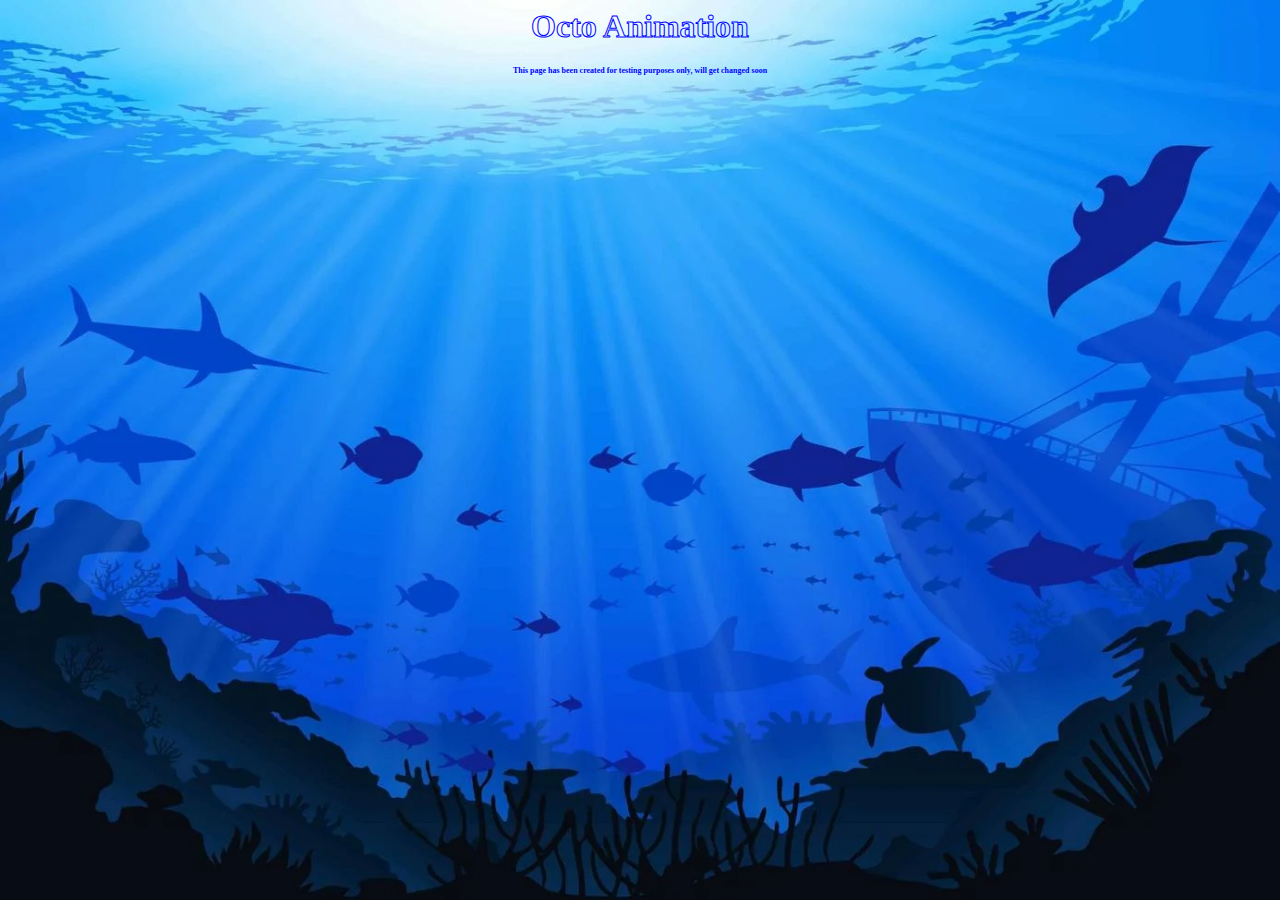
<file: index.html>
<html>
	<head>
		<title>Octo Anim</title>
		<link rel="stylesheet" href="OctoAnim.css">
	</head>	
	<body>
	    <section>
			<div id="header" class="header"> 
			  <h1> Octo Animation </h1>
			</div>
			<div id="main" class="main">
				<svg id="svg-box" viewBox="0 0 256 128">
					<g id="layer-octo" class="octo">
						<path id="svg-octo"/>
					</g>
				</svg>
			</div>
			<div id="footer" class="footer">
			 <h2 class="disclaimer">This page has been created for testing purposes only, will get changed soon</h2>
			</div>
		</section>
	</body>
</html>
</file>
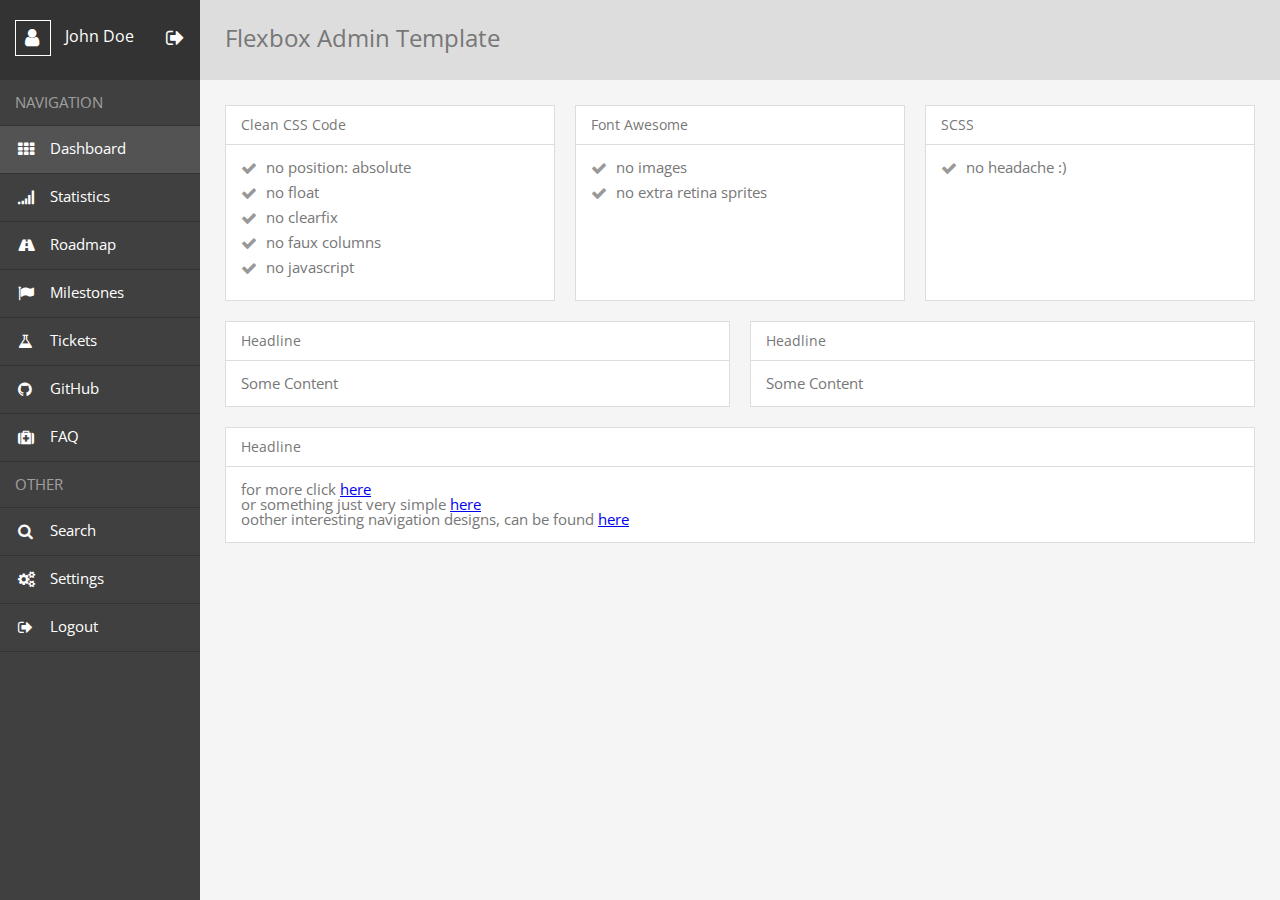
<file: betterMenu/index.html>
<html>
  <head>
    <title>Respnsive Menu</title>
	<link rel="stylesheet" href="style.css">
	<script src="script.js" defer></script>
  </head>
  <body>

<div class="wrapper">

  <nav>

    <header>
      <span></span>
      John Doe
      <a></a>
    </header>

    <ul>
      <li><span>Navigation</span></li>
      <li><a class="active">Dashboard</a></li>
      <li><a>Statistics</a></li>
      <li><a>Roadmap</a></li>
      <li><a>Milestones</a></li>
      <li><a>Tickets</a></li>
      <li><a>GitHub</a></li>
      <li><a>FAQ</a></li>
      <li><span>Other</span></li>
      <li><a>Search</a></li>
      <li><a>Settings</a></li>
      <li><a>Logout</a></li>
    </ul>

  </nav>

  <main>

    <h1>Flexbox Admin Template</h1>

    <div class="flex-grid">
      <div>
        <h2>Clean CSS Code</h2>
        <ul>
          <li>no position: absolute</li>
          <li>no float</li>
          <li>no clearfix</li>
          <li>no faux columns</li>
          <li>no javascript</li>
        </ul>
      </div>
      <div>
        <h2>Font Awesome</h2>
        <ul>
          <li>no images</li>
          <li>no extra retina sprites</li>
        </ul>
      </div>
      <div>
        <h2>SCSS</h2>
        <ul>
          <li>no headache :)</li>
        </ul>
      </div>
    </div>

    <div class="flex-grid">
      <div>
        <h2>Headline</h2>
        Some Content
      </div>
      <div>
        <h2>Headline</h2>
        Some Content
      </div>
    </div>

    <div class="flex-grid">
      <div>
        <h2>Headline</h2>
		<p>for more click <a href="https://codepen.io/bsmart/pen/OJNrzy">here</a></p>
		<p>or something just very simple <a href="https://www.w3schools.com/css/css_rwd_mediaqueries.asp">here</a></p>
		<p>oother interesting navigation designs, can be found <a href="https://bashooka.com/coding/responsive-flexbox-navigation-menu-examples/">here</a></p>
      </div>
    </div>

  </main>

</div>

  </body>
</html>
</file>
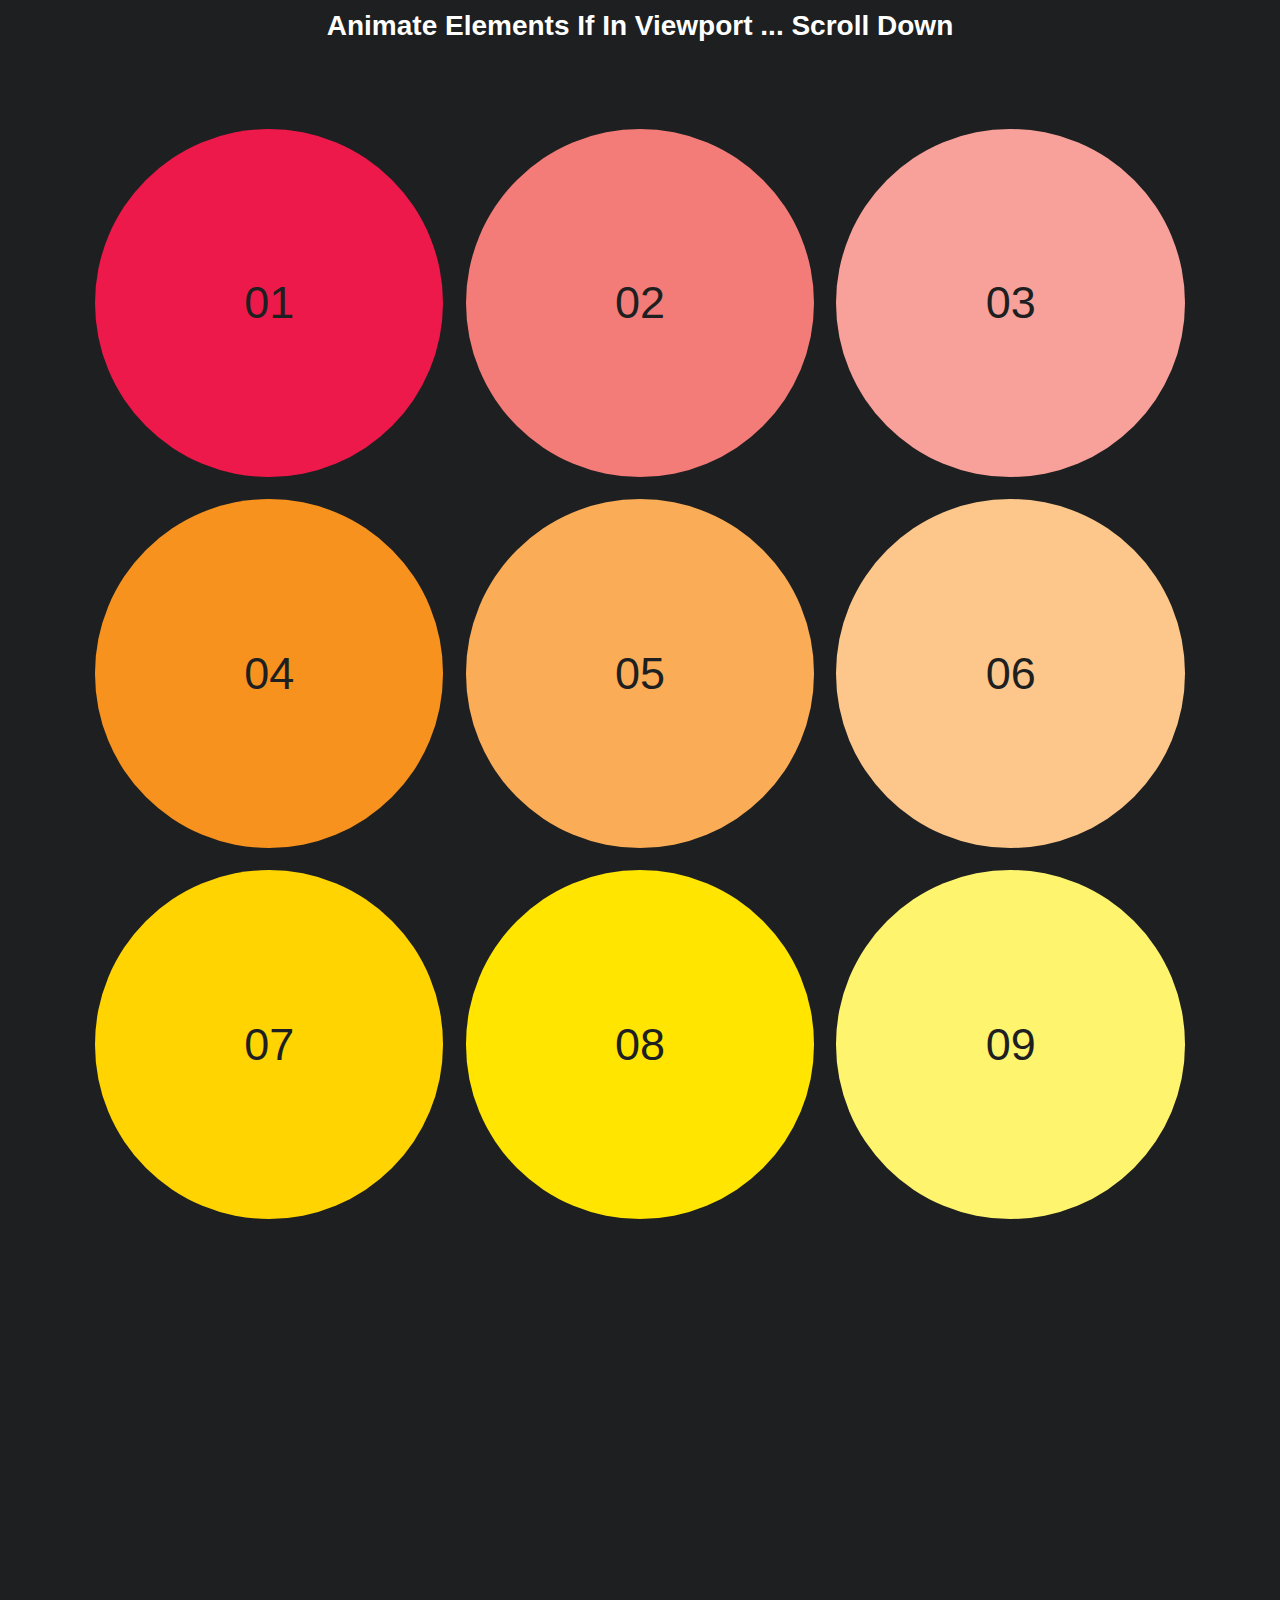
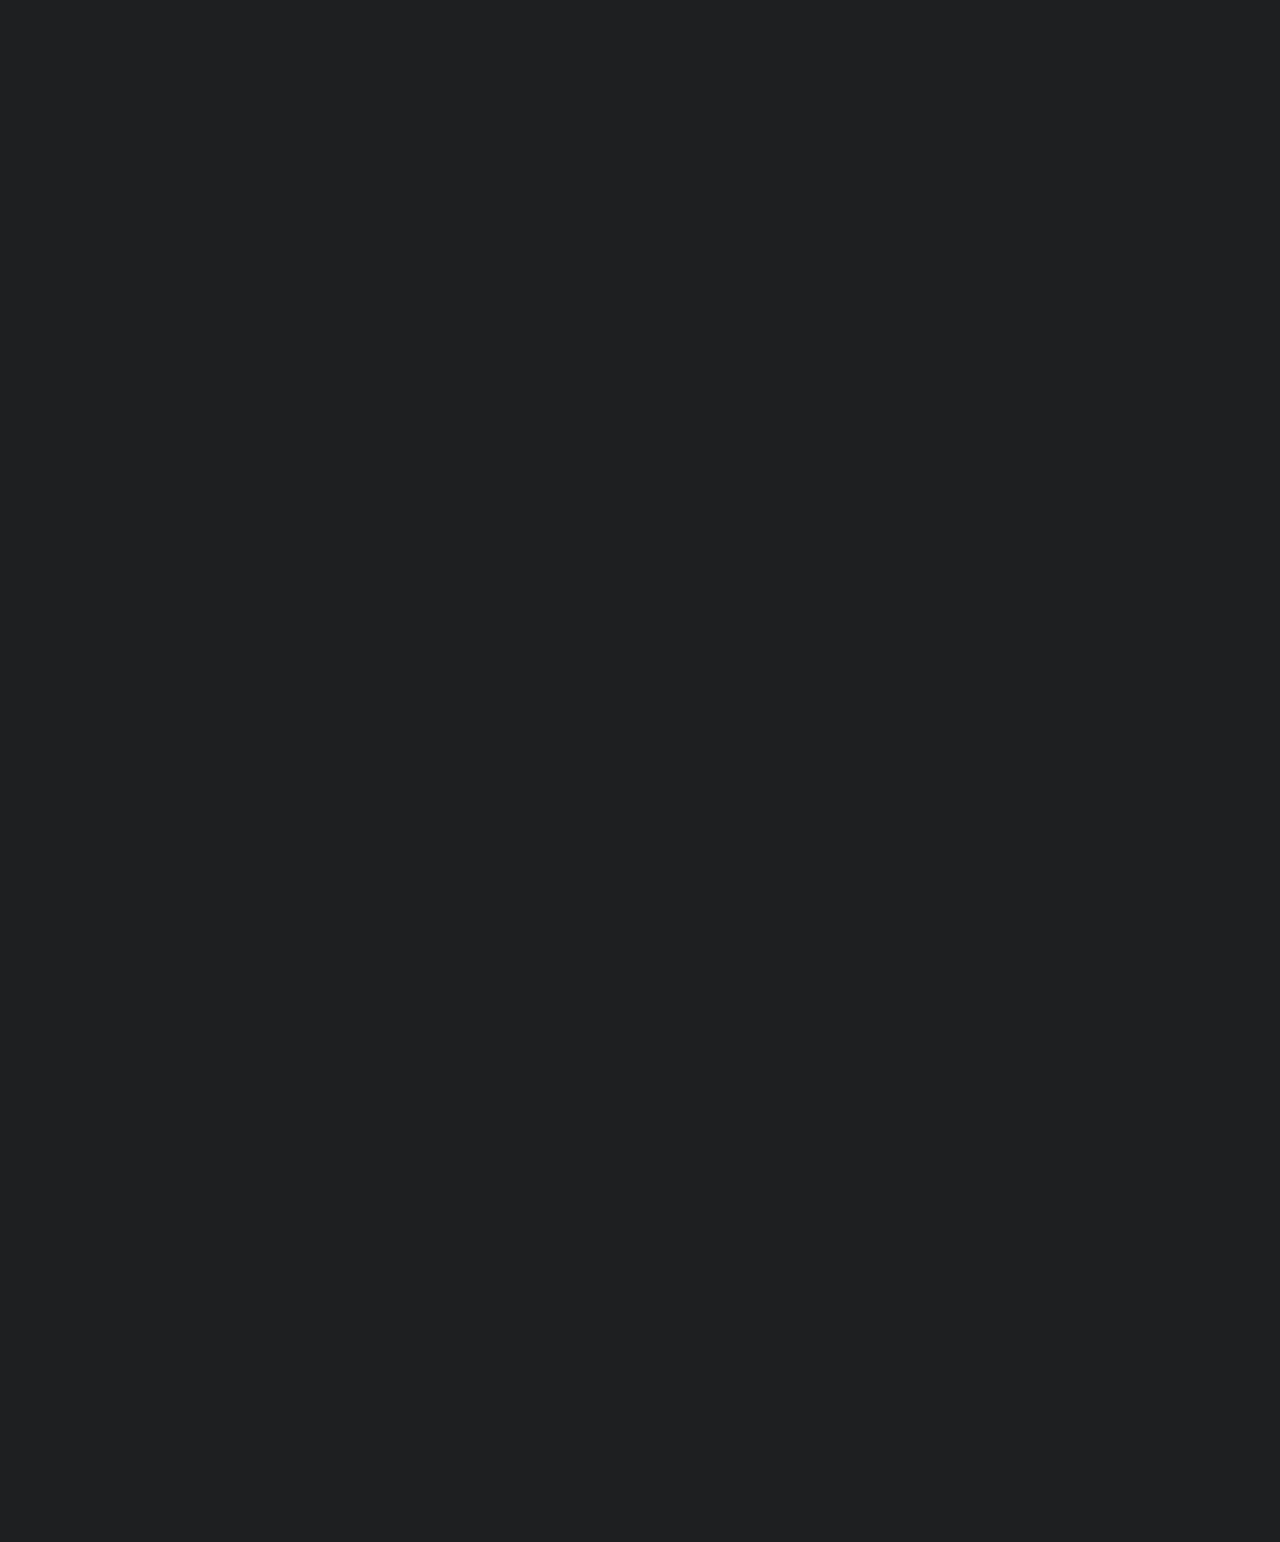
<file: viewPortAnim/index.html>
<html>
<head>
<title>view port animation</title>
	<link type="text/css" rel="stylesheet" href="style.css"/>
	<style>
	.revealer {
	  opacity: 0;
	}	
	@keyframes fade-in {
		from {opacity: 0; transform: scale(0.5,0.5)}
		to {opacity: 100;}
	}
	.fade-in-element {
	  animation: fade-in 1.4s;
	}
	</style>
	<script>
		(function() {
		  var elements;
		  var windowHeight;

		  function init() {
			elements = document.querySelectorAll('.revealer');
			windowHeight = window.innerHeight;
		  }

		  function checkPosition() {
			for (var i = 0; i < elements.length; i++) {
			  var element = elements[i];
			  var positionFromTop = elements[i].getBoundingClientRect().top;
			  //if above view port
			  if (positionFromTop + elements[i].clientHeight <= 0) {
				element.classList.add('revealer');
				element.classList.remove('fade-in-element');
			  }
			  else // if below view port
			  if (positionFromTop - windowHeight <= 0) {
				element.classList.add('fade-in-element');
				element.classList.remove('revealer');
			  }
			}
		  }

		  window.addEventListener('scroll', checkPosition);
		  window.addEventListener('resize', init);
		  
		  function start(){
		     init();
			 checkPosition();
		  }
		  
		  window.onload = start;
		})();
	</script>
</head>
<body>

<div class="fullscreen">
  <div class="text">
    <div class="container">
      <h2>Animate Elements If In Viewport ... Scroll Down</h2>
    </div>
  </div>
</div>
<div class="container container--circles">
  <div class="circle c1 revealer">
    <div class="circle__inner">
      01
    </div>
  </div>
  <div class="circle c2 revealer">
    <div class="circle__inner">
      02
    </div>
  </div>
  <div class="circle c3 revealer">
    <div class="circle__inner">
      03
    </div>
  </div>
  <div class="circle c4 revealer">
    <div class="circle__inner">
      04
    </div>
  </div>
  <div class="circle c5 revealer">
    <div class="circle__inner">
      05
    </div>
  </div>
  <div class="circle c6 revealer">
    <div class="circle__inner">
      06
    </div>
  </div>
  <div class="circle c7 revealer">
    <div class="circle__inner">
      07
    </div>
  </div>
  <div class="circle c8 revealer">
    <div class="circle__inner">
      08
    </div>
  </div>
  <div class="circle c9 revealer">
    <div class="circle__inner">
      09
    </div>
  </div>
  <div class="circle c10 revealer">
    <div class="circle__inner">
      10
    </div>
  </div>
  <div class="circle c11 revealer">
    <div class="circle__inner">
      11
    </div>
  </div>
  <div class="circle c12 revealer">
    <div class="circle__inner">
      12
    </div>
  </div>
  <div class="circle c13 revealer">
    <div class="circle__inner">
      13
    </div>
  </div>
  <div class="circle c14 revealer">
    <div class="circle__inner">
      14
    </div>
  </div>
  <div class="circle c15 revealer">
    <div class="circle__inner">
      15
    </div>
  </div>
  <div class="circle c16 revealer">
    <div class="circle__inner">
      16
    </div>
  </div>
  <div class="circle c17 revealer">
    <div class="circle__inner">
      17
    </div>
  </div>
  <div class="circle c18 revealer">
    <div class="circle__inner">
      18
    </div>
  </div>
  <div class="circle c19 revealer">
    <div class="circle__inner">
      19
    </div>
  </div>
  <div class="circle c20 revealer">
    <div class="circle__inner">
      20
    </div>
  </div>
  <div class="circle c21 revealer">
    <div class="circle__inner">
      21
    </div>
  </div>
  <div class="circle c22 revealer">
    <div class="circle__inner">
      22
    </div>
  </div>
  <div class="circle c23 revealer">
    <div class="circle__inner">
      23
    </div>
  </div>
  <div class="circle c24 revealer">
    <div class="circle__inner">
      24
    </div>
  </div>
</div>
</body></html>
</file>
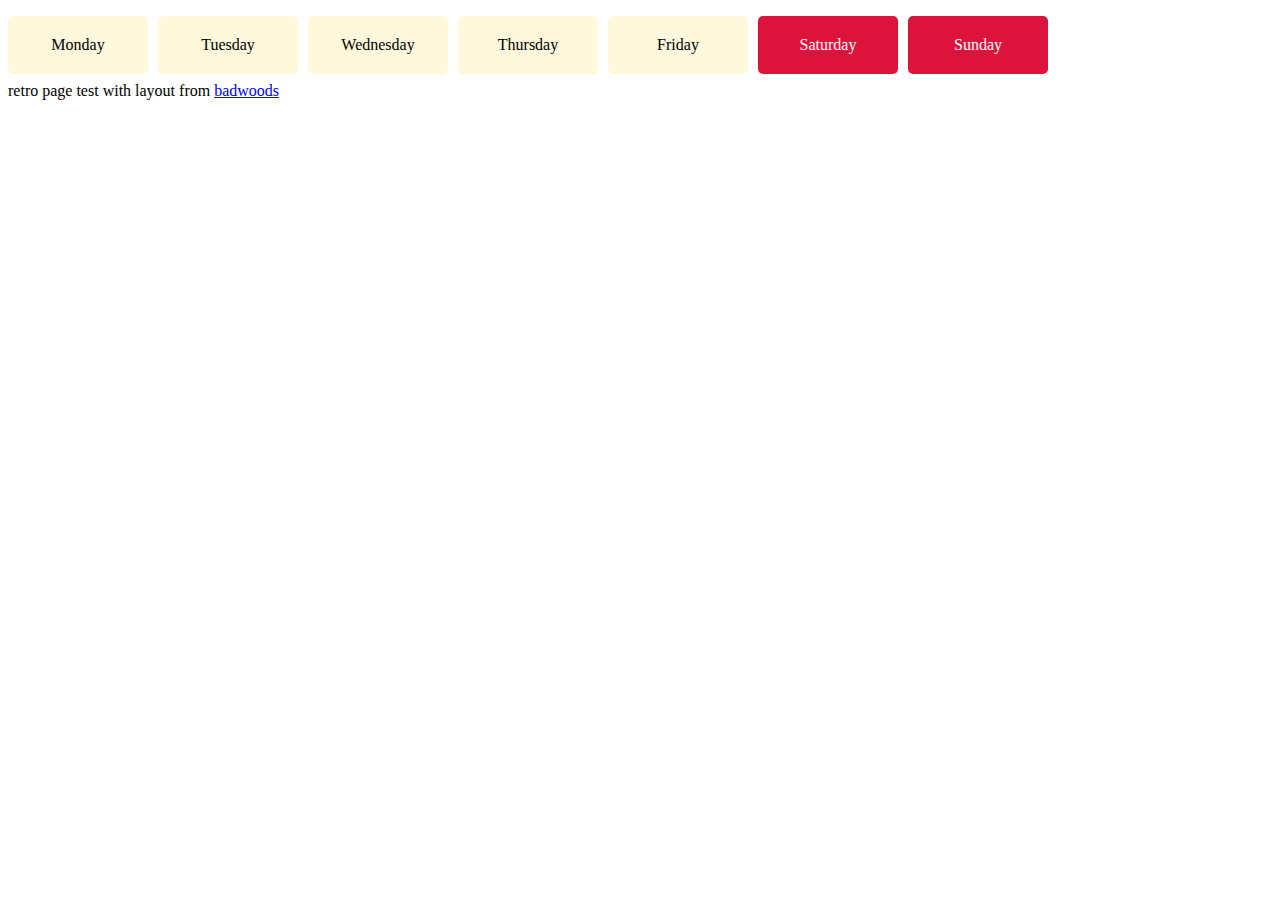
<file: menu/sub/calendar.html>
<html>
	<head>   
		<title>Calendar</title>
		<style>
			.layout {
			  width: auto;
			  display: grid;
			  grid:
				"header" auto
				"main" 1fr
				"footer" auto
				/ 1fr;
			  gap: 8px;
			  justify-content: center;
			}
			.header { grid-area: header;  }
			.main { grid-area: main;  }
			.footer { grid-area: footer; text-align: }	
			
			.flex {
			  display: flex;
			  flex-direction: row;
			  flex-wrap: wrap;			  
			  gap: 10px;
			}
			
			.day{
			  width:100px;
			  text-align: center;
			  padding: 20px;
			  background-color: cornsilk;
			  color: black;
			  border-radius: 5px;
			}
			.weekend{
			  background-color: crimson;
			  color: white;
			}
			
			.monday::before{
			  content: "Monday";
			}
			.tuesday::before{
			  content: "Tuesday";
			}
			.wednesday::before{
			  content: "Wednesday";
			}
			.thursday::before{
			  content: "Thursday";
			}
			.friday::before{
			  content: "Friday";
			}
			.saturday::before{
			  content: "Saturday";
			}
			.sunday::before{
			  content: "Sunday";
			}
		</style>
	</head>

	<body>
	  <section class="layout">
		<div class="header">
			<span></span>
		</div>
		<div class="main">
  	      <section class="flex">
		    <div class="day monday"></div>
		    <div class="day tuesday"></div>
		    <div class="day wednesday"></div>
		    <div class="day thursday"></div>
		    <div class="day friday"></div>
		    <div class="day weekend saturday"></div>
		    <div class="day weekend sunday"></div>
  	      </section>
		</div>
		<div class="footer">
			<span>retro page test with layout from <a href="https://layout.bradwoods.io/customize" target="_blank">badwoods</a></span>
		</div>
	  </section>
	</body>
</html>
</file>
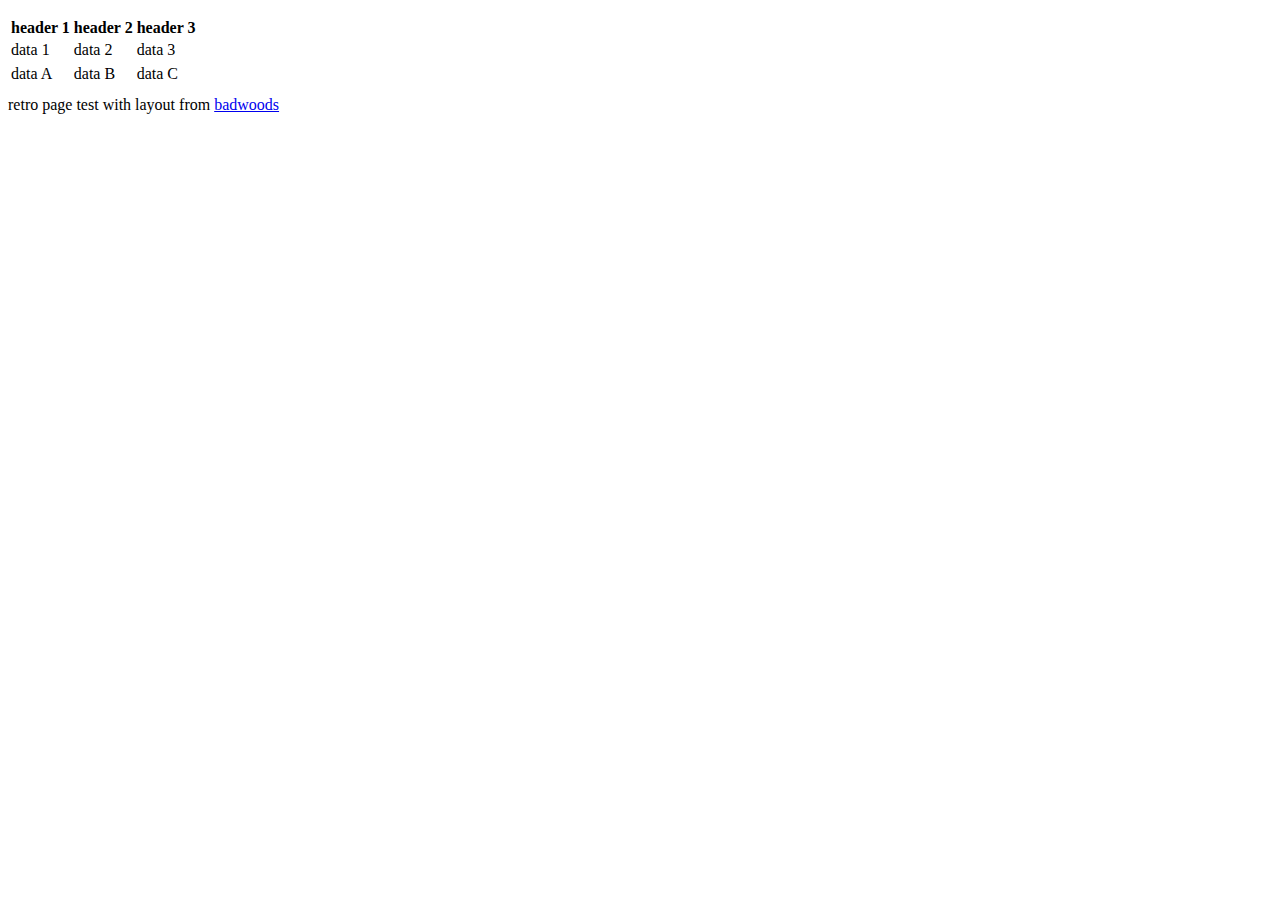
<file: menu/sub/retro.html>
<html>
	<head>   
		<title>Retro</title>
		<style>
			.layout {
			  width: auto;
			  display: grid;
			  grid:
				"header" auto
				"main" 1fr
				"footer" auto
				/ 1fr;
			  gap: 8px;
			  justify-content: center;
			}
			.header { grid-area: header;  }
			.main { grid-area: main;  }
			.footer { grid-area: footer; text-align: }	
		</style>
	</head>

	<body>
	  <section class="layout">
		<div class="header">
			<span></span>
		</div>
		<div class="main">
			<table>
			  <tr>
			    <th> header 1 </th>
			    <th> header 2 </th>
			    <th> header 3 </th>
			  </tr>
			  <tr>
			    <td> data 1 </td>
			    <td> data 2 </td>
			    <td> data 3 </td>
			  <tr>
			  <tr>
			    <td> data A </td>
			    <td> data B </td>
			    <td> data C </td>
			  <tr>
			</table>
		</div>
		<div class="footer">
			<span>retro page test with layout from <a href="https://layout.bradwoods.io/customize" target="_blank">badwoods</a></span>
		</div>
	  </section>
	</body>
</html>
</file>
<file: OctoAnim.css>
.layout {
  width: 1366px;
  height: 768px;
  display: grid;
  grid:
    "header" auto
    "main" 1fr
    "footer" auto
    / 1fr;
  gap: 8px;
}

.header { grid-area: header; }
.main { grid-area: main; }
.footer { grid-area: footer; }


@keyframes move_anim {
  0%  {d: path("M 85,100 C 78,90 112,86 115,75 c 3,-11 -12,-16 -10,-25 2,-9 13,-20 23,-20 10,0 20,11 22,20 2,9 -12,15 -10,25 2,10 32,17 25,25 -7,8 -25,-20 -25,-20 0,0 24,24 15,30 C 146,116 135,85 135,85 c 0,0 18,27 10,30 C 137,118 135,95 135,95 c 0,0 9,24 0,25 -9,1 -7,-30 -7,-30 0,0 6,30 -3,30 -9,0 -5,-25 -5,-25 0,0 -1,28 -10,25 -9,-3 5,-30 5,-30 0,0 -11,32 -20,25 C 86,108 115,85 115,85 c 0,0 -23,25 -30,15 z");}
  25% {d: path("m 85,85 c -2,-10 27,1 30,-10 3,-11 -12,-16 -10,-25 2,-9 13,-20 23,-20 10,0 20,11 22,20 2,9 -12,15 -10,25 2,10 32,-0 30,10 -2,10 -30,-5 -30,-5 0,0 29,6 25,15 -4,9 -30,-10 -30,-10 0,0 38,3 35,15 -3,12 -35,-5 -35,-5 0,0 16,18 20,10 4,-8 -27,-15 -27,-15 0,0 -19,21 -23,15 -4,-6 15,-10 15,-10 0,0 -22,13 -25,5 -3,-8 20,-10 20,-10 0,0 -24,8 -25,0 -1,-8 25,-5 25,-5 0,0 -28,10 -30,0 z")}
  50% {d: path("M 85,105 C 77,95 112,86 115,75 c 3,-11 -12,-16 -10,-25 2,-9 13,-20 23,-20 10,0 20,11 22,20 2,9 -12,15 -10,25 2,10 32,17 25,25 -7,8 -25,-20 -25,-20 0,0 29,22 20,30 -9,8 -25,-25 -25,-25 0,0 23,25 15,30 -8,5 -15,-20 -15,-20 0,0 10,27 0,28 -10,1 -7,-33 -7,-33 0,0 7,33 -3,33 -10,0 -5,-28 -5,-28 0,0 4,26 -5,25 -9,-1 0,-30 0,-30 0,0 -4,35 -15,30 C 89,115 115,85 115,85 c 0,0 -22,30 -30,20 z");}
  100%  {d: path("M 85,100 C 78,90 112,86 115,75 c 3,-11 -12,-16 -10,-25 2,-9 13,-20 23,-20 10,0 20,11 22,20 2,9 -12,15 -10,25 2,10 32,17 25,25 -7,8 -25,-20 -25,-20 0,0 24,24 15,30 C 146,116 135,85 135,85 c 0,0 18,27 10,30 C 137,118 135,95 135,95 c 0,0 9,24 0,25 -9,1 -7,-30 -7,-30 0,0 6,30 -3,30 -9,0 -5,-25 -5,-25 0,0 -1,28 -10,25 -9,-3 5,-30 5,-30 0,0 -11,32 -20,25 C 86,108 115,85 115,85 c 0,0 -23,25 -30,15 z");}
}

@keyframes rot_anim {
  0%  {transform: rotate(0deg) translate(0,0);}
  25%  {transform: rotate(5deg) translate(0,-20px);}
  50%  {transform: rotate(0deg) translate(0,-25px);}
  75%  {transform: rotate(-5deg) translate(0,-45px);}
  100%  {transform: rotate(0deg) translate(0,-50px);}
}

@keyframes tra_anim {
  0%  {transform: rotate(0deg) translate(0,0) ;}
  50%  {transform: rotate(360deg) translate(0,-200px) ;}
  100%  {transform: rotate(0deg) translate(0,0) ;}
}


#svg-box{
   width:256px;
   height:256px;
}

.octo{
  transform-origin: 128px 64px;

  animation-name: rot_anim; 
  animation-duration: 4s;
  animation-iteration-count: infinite;
  animation-timing-function: ease-in-out;
  animation-delay: 1s;
  animation-direction: alternate;


  fill:#de34eb;
  stroke:#724175;
  stroke-width:1px;
  stroke-opacity: .25s
}
			
.octo>path{

  animation-name: move_anim; 
  animation-duration: 2s;
  animation-iteration-count: infinite;
			
}			
			
#svg-box{
   position: absolute;
   top: 30%;
   left: 40%;
	
  animation-name: tra_anim; 
  animation-duration: 60s;
  animation-iteration-count: infinite;
}

body{
  background-image:url(./OctoAnimBkg.webp); 
  background-repeat: no-repeat;
  background-size: 100%;
}

h1{
  text-align:center;
  -webkit-text-stroke: 1px blue;
  -webkit-text-fill-color: #0000;  
}

.disclaimer{
  text-align: center;
  color: blue;
  font-size: 0.5em;	
}
</file>
<file: viewPortAnim/style.css>
* {
  box-sizing: border-box;
}

body {
  font-size: 18px;
  line-height: 1.4;
  font-family: 'Inconsolata', sans-serif;
  background-color: #1d1f20;
  color: #666;
}

h2 {
  font-size: 28px;
  font-weight: 700;
  color: #fff;
  font-family: 'Raleway', sans-serif;
  position: relative;
  line-height: 1.3;
}

p {
  padding-top: 15px;
}

a.btn {
  display: inline-block;
  margin-top: 25px;
  border: 1px solid #00c1bb;
  color: #00c1bb;
  text-decoration: none;
  font-size: 14px;
  text-transform: uppercase;
  letter-spacing: 2px;
  position: relative;
  overflow: hidden;
}

a.btn span {
  display: inline-block;
  padding: 6px 40px;
  transition: transform 0.4s;
}

a.btn .row2 {
  position: absolute;
  left: 0;
  top: 0;
  transform: translateY(100%);
}

a.btn:hover .row1 {
  transform: translateY(-100%);
}

a.btn:hover .row2 {
  transform: translateY(0);
}

.container {
  margin: 0 auto;
  padding-left: 6%;
  padding-right: 6%;
  max-width: 1400px;
  clear: both;
}

.container:after {
  content: ' ';
  display: block;
  clear: both;
}

.container--circles {
  padding-top: 50px;
  padding-bottom: 50px;
}

.fullscreen {
  display: table;
  text-align: center;
  width: 100%;
  position: relative;
  z-index: 100;
}

.footer {
  width: 100%;
  text-align: center;
  padding-top: 150px;
  padding-bottom: 150px;
}

.text {
  display: table-cell;
  width: 100%;
  height: 100%;
  vertical-align: middle;
}

.scroll {
  width: 100%;
  position: absolute;
  left: 0;
  bottom: 30px;
  text-align: center;
  color: #fff;
  text-decoration: none;
  font-size: 14px;
  text-transform: uppercase;
  letter-spacing: 2px;
}

.circle {
  width: 31.333333%;
  margin-top: 1%;
  margin-bottom: 1%;
  margin-left: 1%;
  margin-right: 1%;
  background-color: #fff;
  border-radius: 50%;
  display: inline-block;
  float: left;
  position: relative;
  font-size: 250%;
}

.enhanced .circle {
  transition: transform 600ms cubic-bezier(0.8, 0, 0, 0.8);
  transform: scale(0.3);
}

.circle.revealed {
  transform: scale(1);
}

.circle:before {
  display: block;
  content: "";
  width: 100%;
  padding-top: 100%;
}

.circle.c1 {
  background-color: #ed194b;
}

.circle.c2 {
  background-color: #f37c78;
  transition-delay: 0.1s;
}

.circle.c3 {
  background-color: #f8a19a;
  transition-delay: 0.1s;
}

.circle.c4 {
  background-color: #f7921e;
}

.circle.c5 {
  background-color: #faac57;
  transition-delay: 0.1s;
}

.circle.c6 {
  background-color: #fdc78b;
  transition-delay: 0.2s;
}

.circle.c7 {
  background-color: #ffd401;
}

.circle.c8 {
  background-color: #ffe500;
  transition-delay: 0.1s;
}

.circle.c9 {
  background-color: #fef46e;
  transition-delay: 0.2s;
}

.circle.c10 {
  background-color: #a6ce3a;
}

.circle.c11 {
  background-color: #bed82f;
  transition-delay: 0.1s;
}

.circle.c12 {
  background-color: #d6e167;
  transition-delay: 0.2s;
}

.circle.c13 {
  background-color: #00bbbd;
}

.circle.c14 {
  background-color: #72cbcf;
  transition-delay: 0.1s;
}

.circle.c15 {
  background-color: #9bd8d9;
  transition-delay: 0.2s;
}

.circle.c16 {
  background-color: #016bb5;
}

.circle.c17 {
  background-color: #628ac8;
  transition-delay: 0.1s;
}

.circle.c18 {
  background-color: #8aa4d5;
  transition-delay: 0.2s;
}

.circle.c19 {
  background-color: #af72ae;
}

.circle.c20 {
  background-color: #c196c4;
  transition-delay: 0.1s;
}

.circle.c21 {
  background-color: #d0b1d3;
  transition-delay: 0.2s;
}

.circle.c22 {
  background-color: #ba3599;
}

.circle.c23 {
  background-color: #d468b9;
  transition-delay: 0.1s;
}

.circle.c24 {
  background-color: #eda4db;
  transition-delay: 0.2s;
}

.circle__inner {
  position: absolute;
  left: 0;
  right: 0;
  top: 50%;
  width: 100%;
  text-align: center;
  transform: translateY(-52%);
  color: #1d1f20;
  line-height: 1;
}
</file>
<file: betterMenu/style.css>
@import url("https://fonts.googleapis.com/css?family=Open+Sans");
@import url("https://netdna.bootstrapcdn.com/font-awesome/4.0.3/css/font-awesome.css");
*, *:before, *:after {
  margin: 0;
  padding: 0;
  box-sizing: border-box;
}

*:before, *:after {
  content: '';
  display: block;
  position: absolute;
}

html, body {
  height: 100%;
}

body {
  font: 15px/1 'Open Sans', sans-serif;
  color: #777;
}

a {
  cursor: pointer;
}

ul {
  list-style: none;
}

.wrapper {
  display: flex;
  min-height: 100%;
}

nav {
  width: 200px;
  background: #404040;
}

nav header {
  position: relative;
  height: 80px;
  padding: 20px 0 0 15px;
  font-size: 16px;
  color: #fff;
  background: #333333;
}

nav header span {
  position: relative;
  display: inline-block;
  width: 36px;
  height: 36px;
  margin: 0 10px 0 0;
  vertical-align: middle;
  border: 1px solid #fff;
}

nav header span:before {
  content: '\f007';
  font: normal 20px fontawesome;
  top: 7px;
  left: 9px;
}

nav header a:before {
  content: '\f08b';
  font: normal 20px fontawesome;
  top: 28px;
  right: 15px;
}

nav ul span {
  display: block;
  padding: 15px;
  color: rgba(255, 255, 255, 0.5);
  text-transform: uppercase;
  border-bottom: 1px solid #333333;
}

nav ul a {
  position: relative;
  display: block;
  padding: 15px 15px 17px 50px;
  color: #fff;
  border-bottom: 1px solid #333333;
}

nav ul a:hover,
nav ul a.active {
  background: #535353;
}

nav ul a:before {
  font: normal 16px fontawesome;
  top: 15px;
  left: 18px;
}

nav ul li:nth-child(2) a:before {
  content: '\f00a';
}

nav ul li:nth-child(3) a:before {
  content: '\f012';
}

nav ul li:nth-child(4) a:before {
  content: '\f018';
}

nav ul li:nth-child(5) a:before {
  content: '\f024';
}

nav ul li:nth-child(6) a:before {
  content: '\f0c3';
}

nav ul li:nth-child(7) a:before {
  content: '\f09b';
}

nav ul li:nth-child(8) a:before {
  content: '\f0fa';
}

nav ul li:nth-child(10) a:before {
  content: '\f002';
}

nav ul li:nth-child(11) a:before {
  content: '\f085';
}

nav ul li:nth-child(12) a:before {
  content: '\f08b';
}

main {
  flex: 1;
  padding: 25px;
  background: #f5f5f5;
}

main h1 {
  height: 80px;
  margin: -25px -25px 25px -25px;
  padding: 0 25px;
  line-height: 76px;
  font-size: 24px;
  font-weight: 400;
  background: #ddd;
}

.flex-grid {
  display: flex;
}

.flex-grid > div {
  flex: 1;
  margin: 0 20px 20px 0;
  padding: 15px;
  border: 1px solid #ddd;
  background: #fff;
}

.flex-grid > div:last-child {
  margin-right: 0;
}

.flex-grid h2 {
  margin: -15px -15px 15px -15px;
  padding: 12px 15px;
  font-size: 14px;
  font-weight: 400;
  border-bottom: 1px solid #ddd;
}

.flex-grid li {
  position: relative;
  margin: 0 0 10px;
  padding: 0 0 0 25px;
}

.flex-grid li:before {
  content: '\f00c';
  font: normal 16px fontawesome;
  top: 0;
  left: 0;
  color: #999;
}

/*
** Media Queries
***********************************************************/
@media (max-width: 1000px) {
  .flex-grid {
    flex-direction: column;
  }

  .flex-grid > div {
    margin-right: 0;
  }
}
</file>
